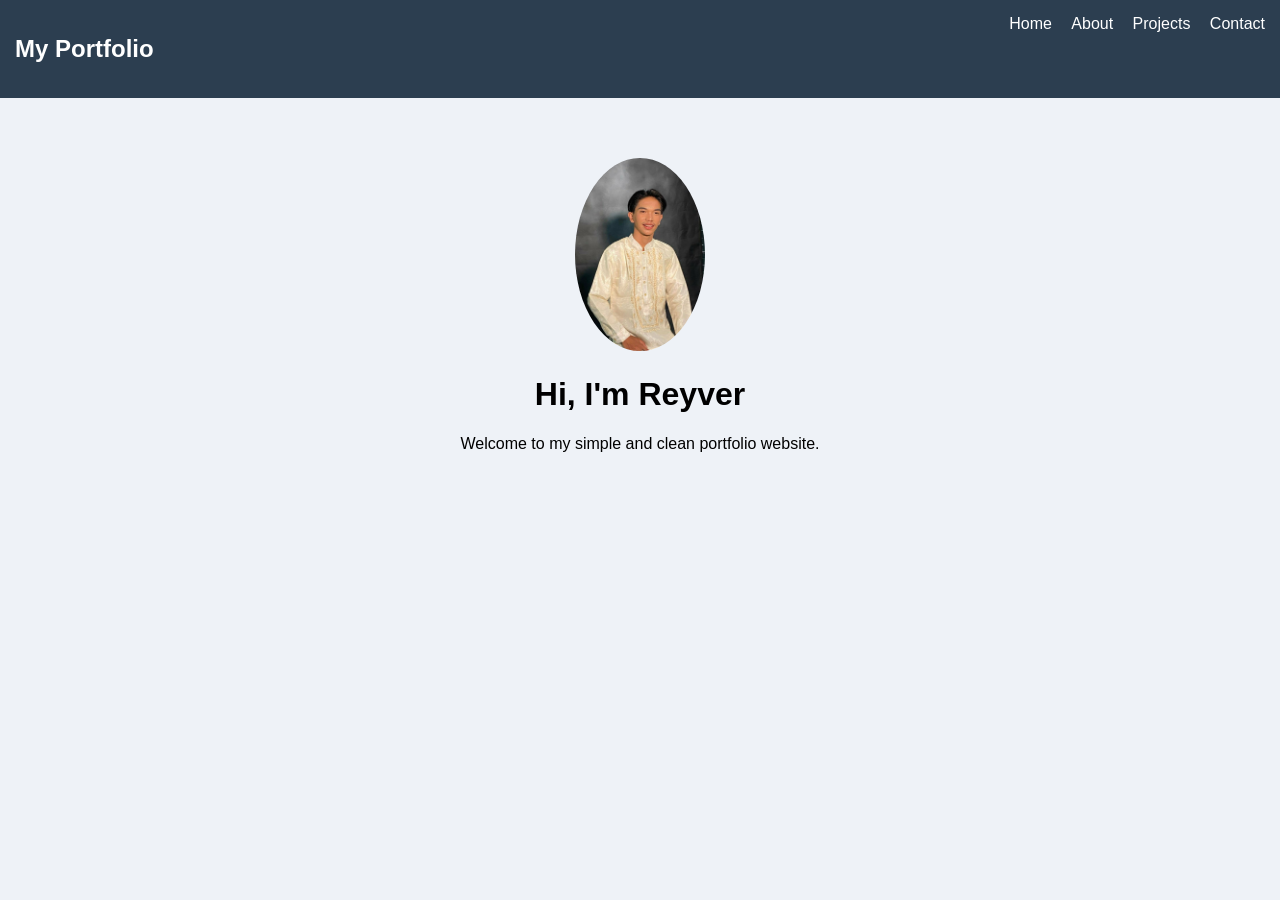
<file: index.html>
<!DOCTYPE html>
<html>
<head>
    <title>Home</title>
    <link rel="stylesheet" href="style.css">
</head>
<body>

<nav class="navbar">
    <h2>My Portfolio</h2>
    <div>
        <a href="index.html">Home</a>
        <a href="about.html">About</a>
        <a href="projects.html">Projects</a>
        <a href="contact.html">Contact</a>
    </div>
</nav>

<div class="main">
    <img src="profile.jpg" class="profile">
    <h1>Hi, I'm Reyver</h1>
    <p>Welcome to my simple and clean portfolio website.</p>
</div>

</body>
</html>
</file>
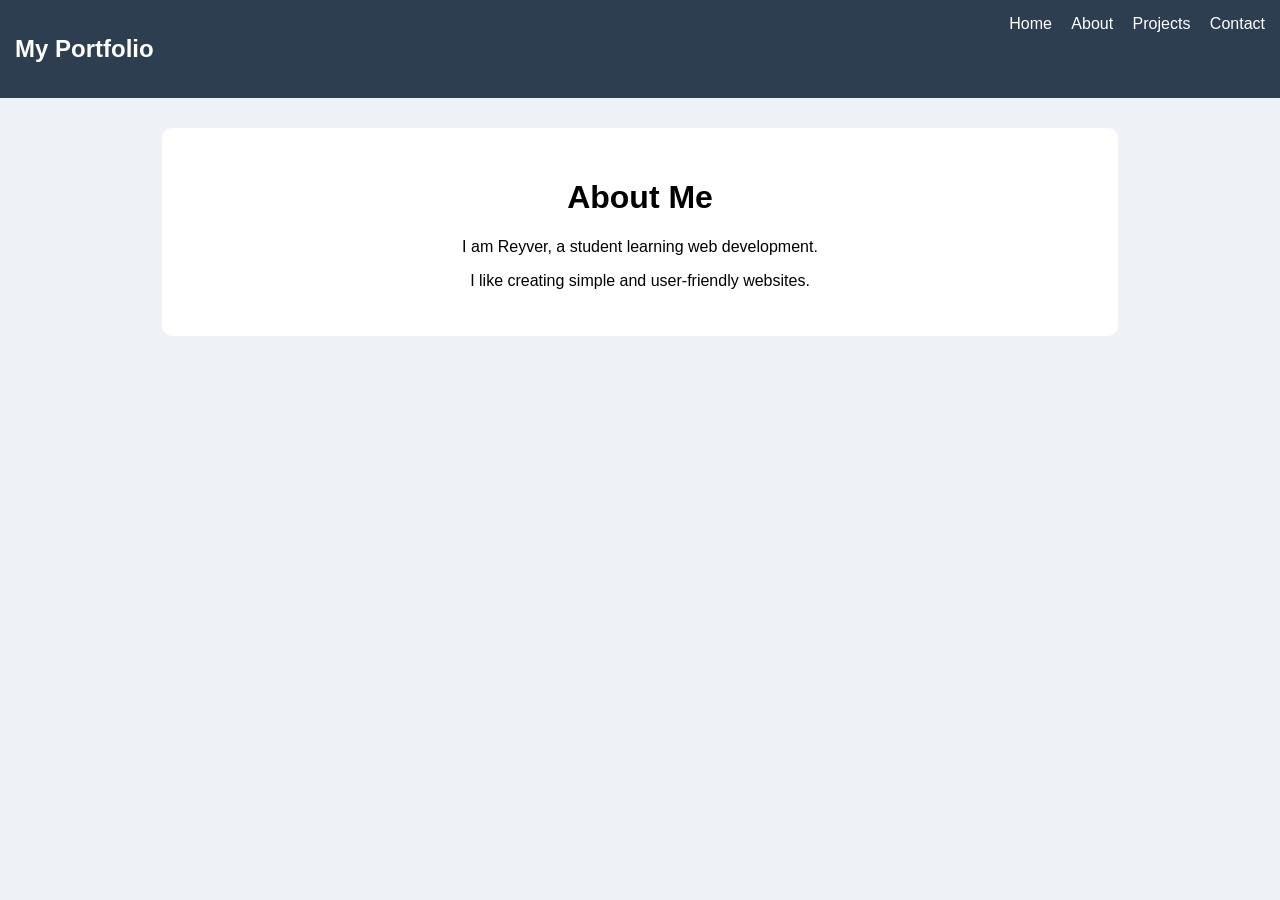
<file: about.html>
<!DOCTYPE html>
<html>
<head>
    <title>About</title>
    <link rel="stylesheet" href="style.css">
</head>
<body>

<nav class="navbar">
    <h2>My Portfolio</h2>
    <div>
        <a href="index.html">Home</a>
        <a href="about.html">About</a>
        <a href="projects.html">Projects</a>
        <a href="contact.html">Contact</a>
    </div>
</nav>

<div class="content">
    <h1>About Me</h1>
    <p>I am Reyver, a student learning web development.</p>
    <p>I like creating simple and user-friendly websites.</p>
</div>

</body>
</html>
</file>
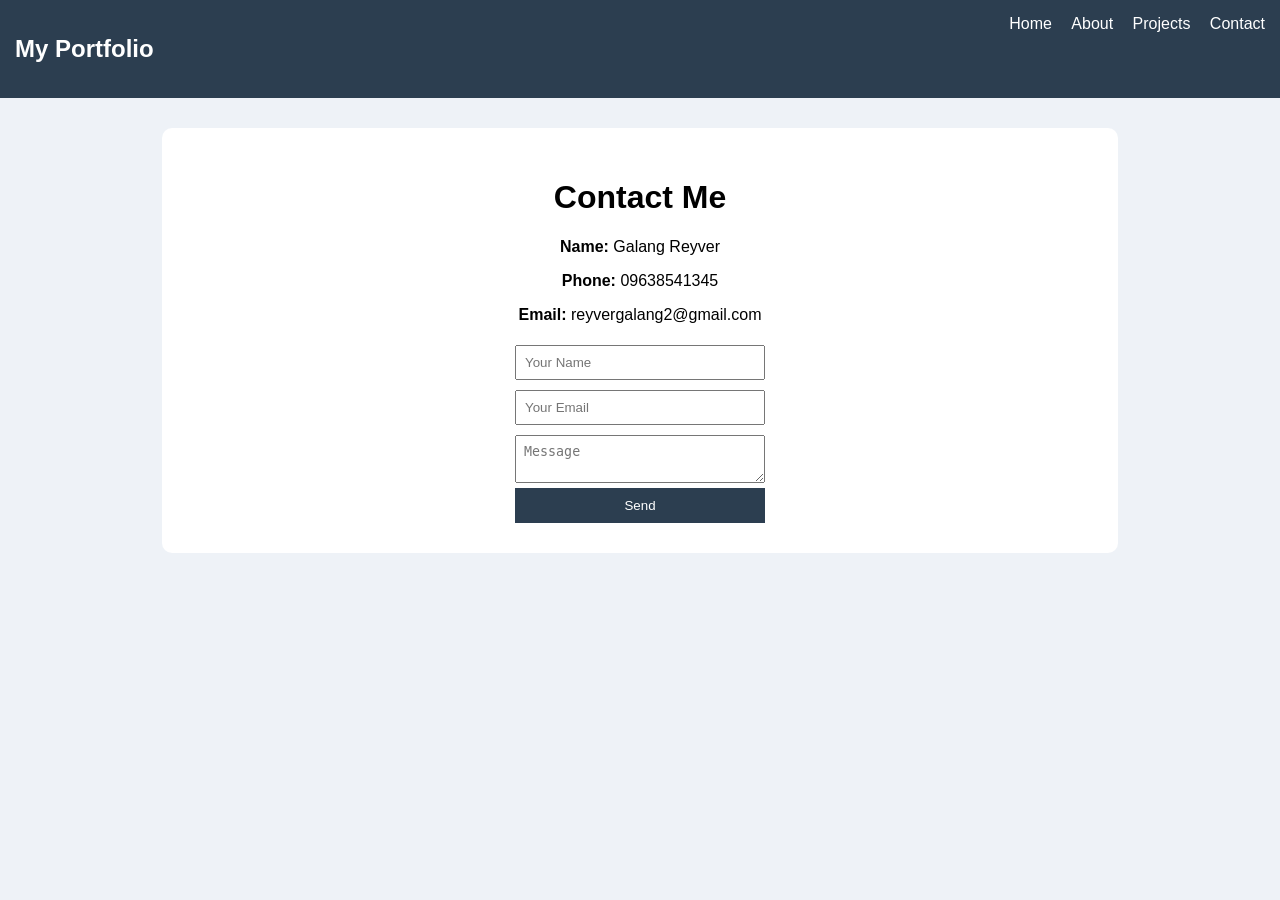
<file: contact.html>
<!DOCTYPE html>
<html>
<head>
    <title>Contact</title>
    <link rel="stylesheet" href="style.css">
</head>
<body>

<nav class="navbar">
    <h2>My Portfolio</h2>
    <div>
        <a href="index.html">Home</a>
        <a href="about.html">About</a>
        <a href="projects.html">Projects</a>
        <a href="contact.html">Contact</a>
    </div>
</nav>

<div class="content">
    <h1>Contact Me</h1>

    <p><strong>Name:</strong> Galang Reyver</p>
    <p><strong>Phone:</strong> 09638541345</p>
    <p><strong>Email:</strong> reyvergalang2@gmail.com</p>

    <form class="form">
        <input type="text" placeholder="Your Name" required>
        <input type="email" placeholder="Your Email" required>
        <textarea placeholder="Message"></textarea>
        <button>Send</button>
    </form>
</div>

</body>
</html>
</file>
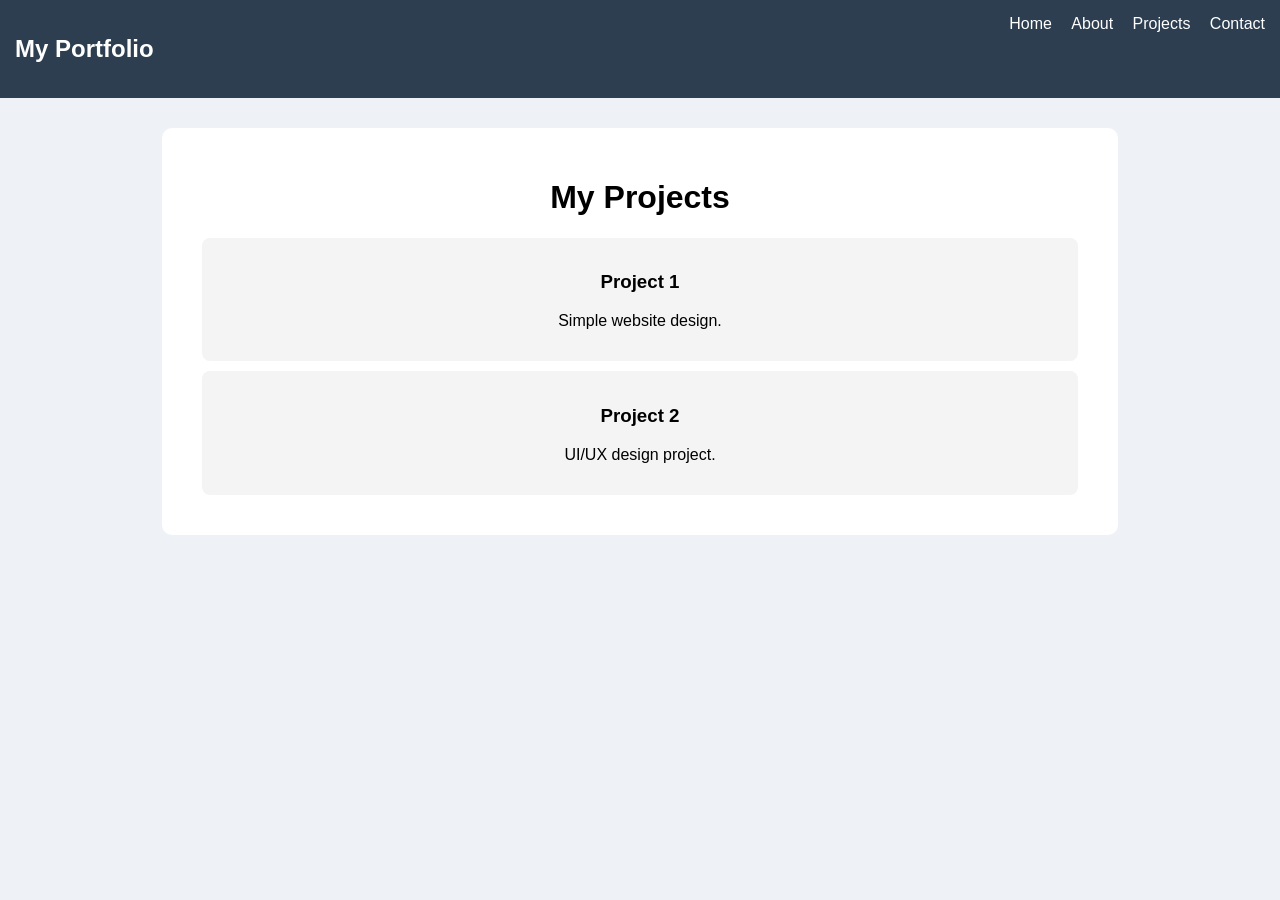
<file: projects.html>
<!DOCTYPE html>
<html>
<head>
    <title>Projects</title>
    <link rel="stylesheet" href="style.css">
</head>
<body>

<nav class="navbar">
    <h2>My Portfolio</h2>
    <div>
        <a href="index.html">Home</a>
        <a href="about.html">About</a>
        <a href="projects.html">Projects</a>
        <a href="contact.html">Contact</a>
    </div>
</nav>

<div class="content">
    <h1>My Projects</h1>

    <div class="project-box">
        <h3>Project 1</h3>
        <p>Simple website design.</p>
    </div>

    <div class="project-box">
        <h3>Project 2</h3>
        <p>UI/UX design project.</p>
    </div>

</div>

</body>
</html>
</file>
<file: style.css>
body {
    margin: 0;
    font-family: Arial;
    background: #eef2f7;
}

/* Navbar */
.navbar {
    background: #2c3e50;
    color: white;
    padding: 15px;
    display: flex;
    justify-content: space-between;
}

.navbar a {
    color: white;
    margin-left: 15px;
    text-decoration: none;
}

/* Main Section */
.main {
    text-align: center;
    padding: 60px;
}

.profile {
    width: 130px;
    border-radius: 50%;
}

/* Content */
.content {
    background: white;
    width: 70%;
    margin: 30px auto;
    padding: 30px;
    border-radius: 10px;
    text-align: center;
}

/* Projects */
.project-box {
    background: #f4f4f4;
    margin: 10px;
    padding: 15px;
    border-radius: 8px;
}

/* Form */
.form {
    display: flex;
    flex-direction: column;
    width: 250px;
    margin: auto;
}

input, textarea {
    margin: 5px 0;
    padding: 8px;
}

button {
    background: #2c3e50;
    color: white;
    border: none;
    padding: 10px;
}
</file>
